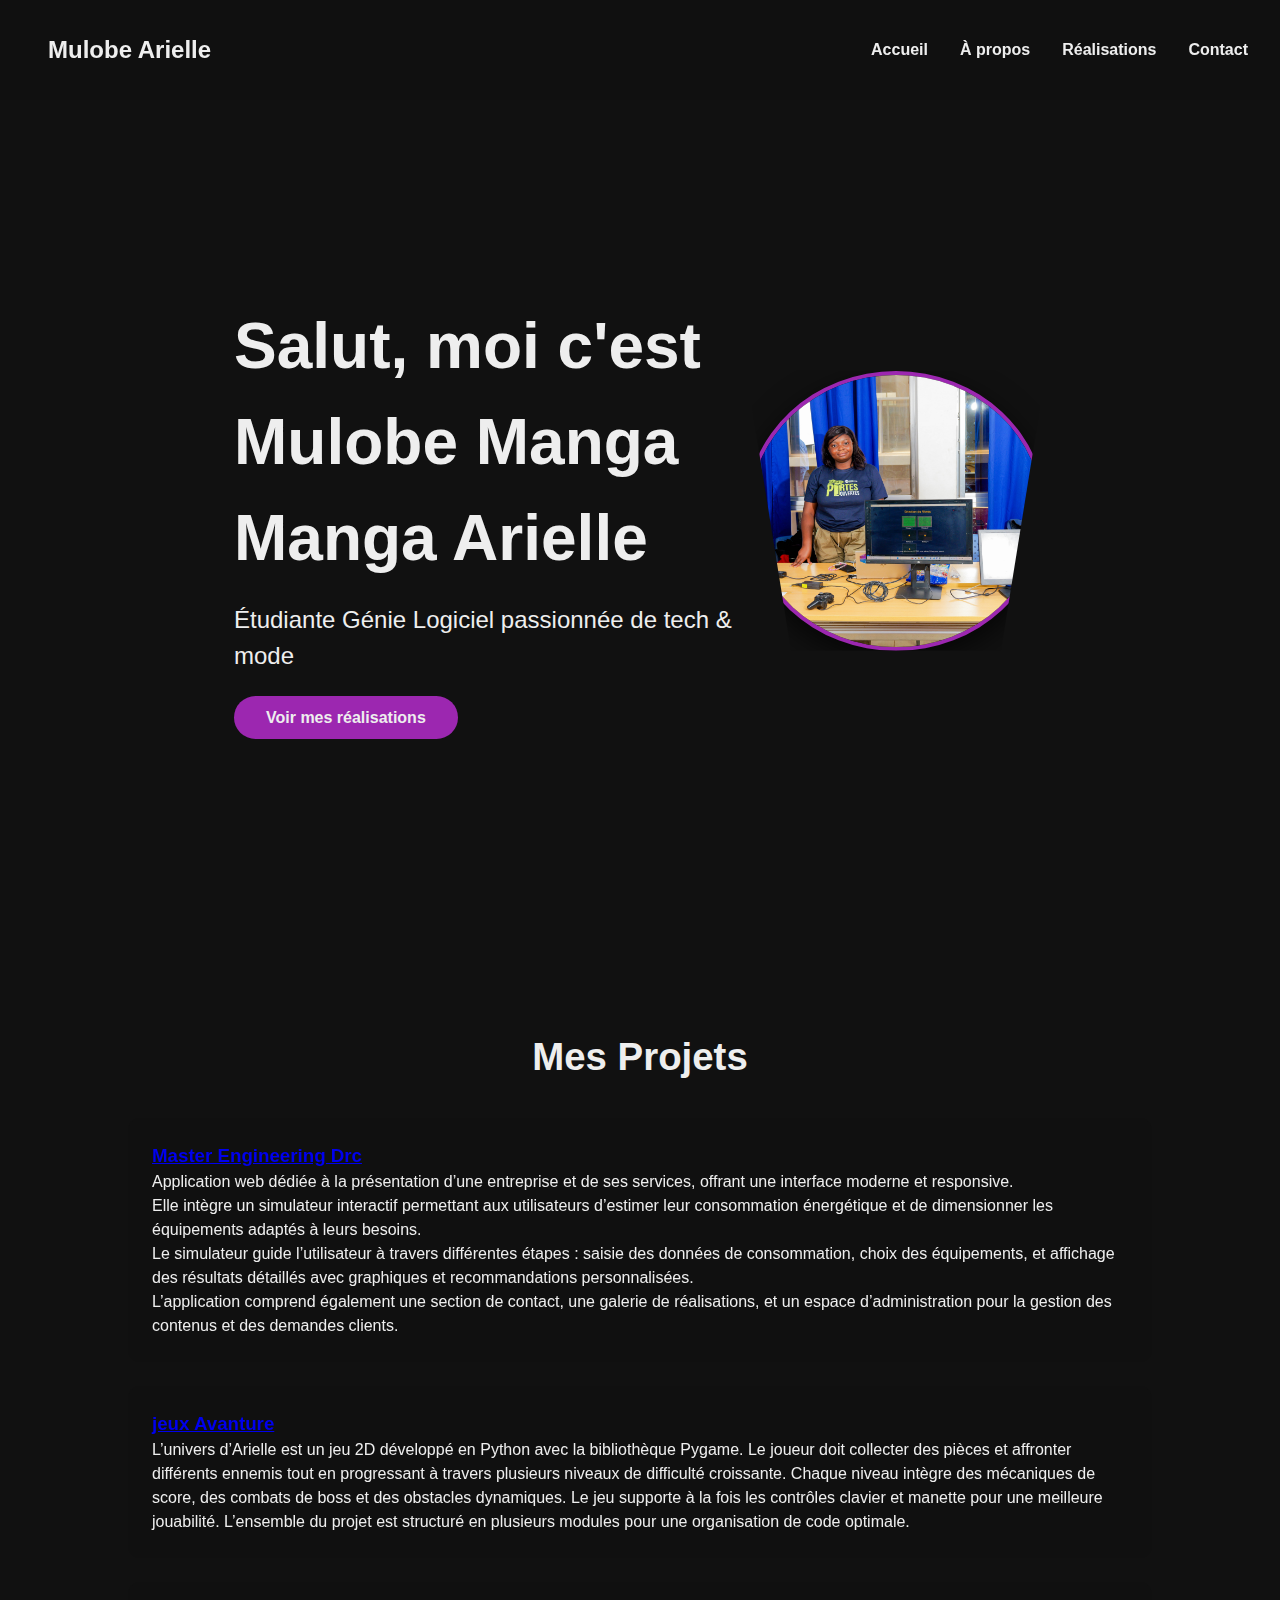
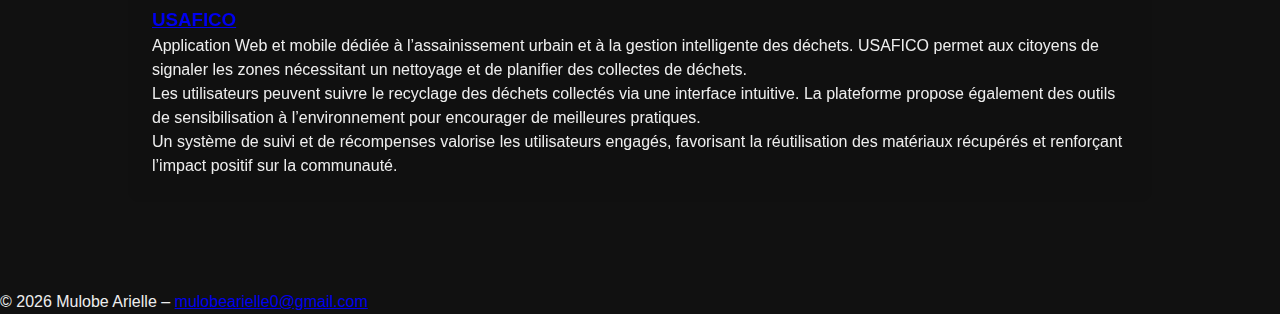
<file: index.html>
<!DOCTYPE html>
<html lang="fr">
<head>
  <meta charset="UTF-8">
  <meta name="viewport" content="width=device-width, initial-scale=1.0">
  <title>Mulobe Arielle – Portfolio</title>
  <link rel="stylesheet" href="style/style.css">
</head>
<body>
  <header>
    <nav>
      <div class="logo">Mulobe Arielle</div>
      <div class="menu-toggle" id="mobile-menu">
        <span class="bar"></span>
        <span class="bar"></span>
        <span class="bar"></span>
      </div>
      <ul class="navbar">
        <li><a href="#">Accueil</a></li>
        <li><a href="about_me.html">À propos</a></li>
        <li><a href="nos_realisations.html">Réalisations</a></li>
        <li><a href="contact.html">Contact</a></li>
      </ul>
    </nav>
  </header>


  <section class="hero">
    <div class="hero-content">
      <h1>Salut, moi c'est Mulobe Manga Manga Arielle</h1>
      <p>Étudiante Génie Logiciel passionnée de tech & mode</p>
      <a href="nos_realisations.html" class="btn">Voir mes réalisations</a>
    </div>
    <div class="hero-img">
      <img src="images/P1078087.jpg" alt="Portrait de Mulobe Manga Manga" class="profile-photo">
    </div>
  </section>


  <section class="projects">
    <h2>Mes Projets</h2>
    <div class="project-card">
      <h3><a href="https://master-engineering-drc.github.io/web/" target="_blank">Master Engineering Drc</a></h3>
      <p>
        Application web dédiée à la présentation d’une entreprise et de ses services, offrant une interface moderne et responsive. 
        <br>
        Elle intègre un simulateur interactif permettant aux utilisateurs d’estimer leur consommation énergétique et de dimensionner les équipements adaptés à leurs besoins.
      </p>
      <p>
        Le simulateur guide l’utilisateur à travers différentes étapes : saisie des données de consommation, choix des équipements, et affichage des résultats détaillés avec graphiques et recommandations personnalisées.
      </p>
      <p>
        L’application comprend également une section de contact, une galerie de réalisations, et un espace d’administration pour la gestion des contenus et des demandes clients.
      </p>
    </div>
    <div class="project-card">
      <h3><a href="#" target="_blank">jeux Avanture </a></h3>
      <p>L’univers d’Arielle est un jeu 2D développé en Python avec la bibliothèque Pygame. Le joueur doit collecter des pièces et affronter différents ennemis tout en progressant à travers plusieurs niveaux de difficulté croissante. Chaque niveau intègre des mécaniques de score, des combats de boss et des obstacles dynamiques. Le jeu supporte à la fois les contrôles clavier et manette pour une meilleure jouabilité. L’ensemble du projet est structuré en plusieurs modules pour une organisation de code optimale.</p>
    </div>
    <div class="project-card">
      <h3><a href="#" target="_blank">USAFICO</a></h3>
      <p>
        Application Web et mobile dédiée à l’assainissement urbain et à la gestion intelligente des déchets. USAFICO permet aux citoyens de signaler les zones nécessitant un nettoyage et de planifier des collectes de déchets.
      </p>
      <p>
        Les utilisateurs peuvent suivre le recyclage des déchets collectés via une interface intuitive. La plateforme propose également des outils de sensibilisation à l’environnement pour encourager de meilleures pratiques.
      </p>
      <p>
        Un système de suivi et de récompenses valorise les utilisateurs engagés, favorisant la réutilisation des matériaux récupérés et renforçant l’impact positif sur la communauté.
      </p>
    </div>
  </section>

  <footer>
    <p>&copy; <span id="year"></span> Mulobe Arielle – <a href="mailto:mulobearielle0@gmail.com">mulobearielle0@gmail.com</a></p>
  </footer>

  <script>
    document.getElementById('year').textContent = new Date().getFullYear();
    
    const mobileMenu = document.getElementById('mobile-menu');
    const navbar = document.querySelector('.navbar');

    mobileMenu.addEventListener('click', () => {
      navbar.classList.toggle('active');
    });
  </script>

</body>
</html>
</file>
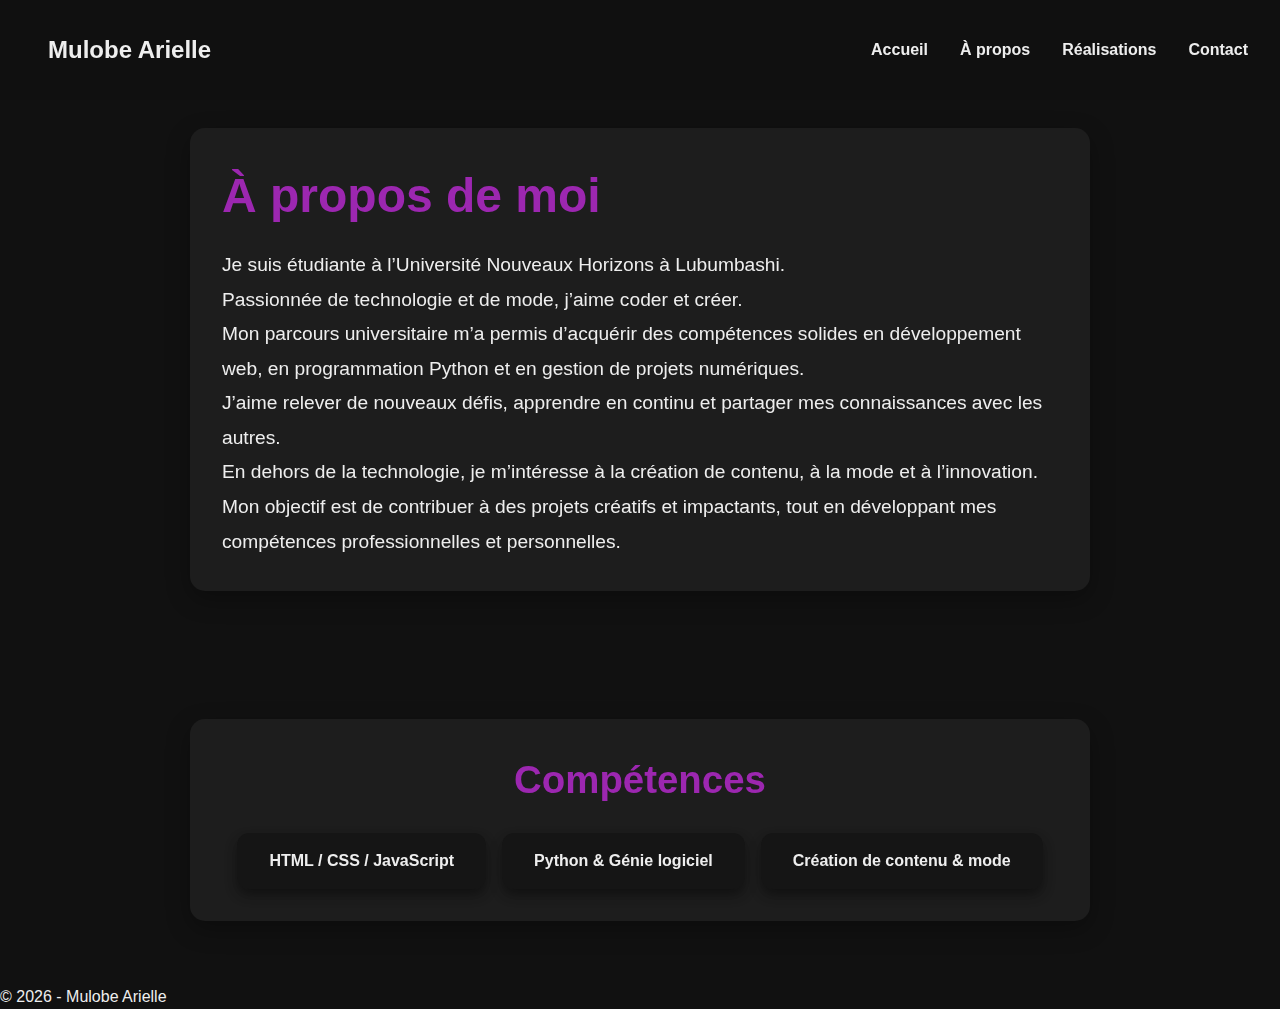
<file: about_me.html>
<!DOCTYPE html>
<html lang="fr">
<head>
  <meta charset="UTF-8">
  <meta name="viewport" content="width=device-width, initial-scale=1.0">
  <title>À propos - Mulobe Arielle</title>
  <link rel="stylesheet" href="style/style.css">
</head>
<body>

  <header>
    <nav>
      <div class="logo">Mulobe Arielle</div>
      <div class="menu-toggle" id="mobile-menu">
        <span class="bar"></span>
        <span class="bar"></span>
        <span class="bar"></span>
      </div>
      <ul class="navbar">
        <li><a href="index.html">Accueil</a></li>
        <li><a href="#">À propos</a></li>
        <li><a href="nos_realisations.html">Réalisations</a></li>
        <li><a href="contact.html">Contact</a></li>
      </ul>
    </nav>
  </header>


  <section class="about-section">
    <h1>À propos de moi</h1>
    <p>Je suis étudiante à l’Université Nouveaux Horizons à Lubumbashi.<br>
      Passionnée de technologie et de mode, j’aime coder et créer.<br>
      Mon parcours universitaire m’a permis d’acquérir des compétences solides en développement web, en programmation Python et en gestion de projets numériques.<br>
      J’aime relever de nouveaux défis, apprendre en continu et partager mes connaissances avec les autres.<br>
      En dehors de la technologie, je m’intéresse à la création de contenu, à la mode et à l’innovation.<br>
      Mon objectif est de contribuer à des projets créatifs et impactants, tout en développant mes compétences professionnelles et personnelles.
    </p>
  </section>

  <section class="skills-section">
    <h2>Compétences</h2>
    <div class="skills-grid">
      <div class="skill-card">HTML / CSS / JavaScript</div>
      <div class="skill-card">Python & Génie logiciel</div>
      <div class="skill-card">Création de contenu & mode</div>
    </div>
  </section>

  <footer>
    <p>&copy; <span id="year"></span> - Mulobe Arielle</p>
  </footer>

  <script>
    document.getElementById('year').textContent = new Date().getFullYear();
    
    const mobileMenu = document.getElementById('mobile-menu');
    const navbar = document.querySelector('.navbar');

    mobileMenu.addEventListener('click', () => {
      navbar.classList.toggle('active');
    });
  </script>

</body>
</html>
</file>
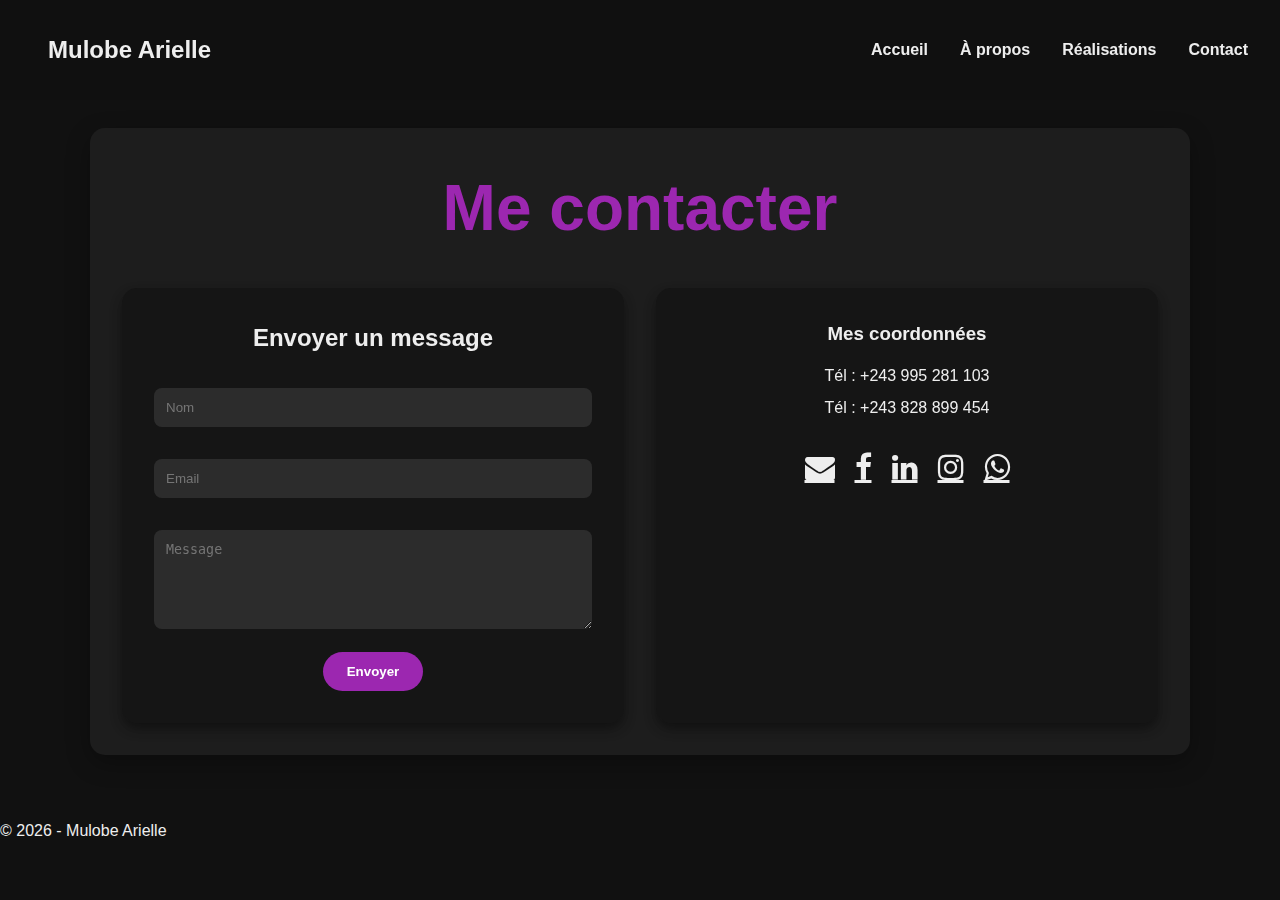
<file: contact.html>
<!DOCTYPE html>
<html lang="fr">
<head>
  <meta charset="UTF-8">
  <meta name="viewport" content="width=device-width, initial-scale=1.0">
  <title>Contact - Mulobe Arielle</title>
  <link rel="stylesheet" href="style/style.css">
  <link rel="stylesheet" href="https://cdnjs.cloudflare.com/ajax/libs/font-awesome/4.7.0/css/font-awesome.min.css">
</head>
<body>

  <header>
    <nav>
      <div class="logo">Mulobe Arielle</div>
      <div class="menu-toggle" id="mobile-menu">
        <span class="bar"></span>
        <span class="bar"></span>
        <span class="bar"></span>
      </div>
      <ul class="navbar">
        <li><a href="index.html">Accueil</a></li>
        <li><a href="about_me.html">À propos</a></li>
        <li><a href="nos_realisations.html">Réalisations</a></li>
        <li><a href="#">Contact</a></li>
      </ul>
    </nav>
  </header>


  <section class="contact-section">
    <h1>Me contacter</h1>

    <div class="contact-container">
      <form>
        <h2>Envoyer un message</h2>
        <input type="text" placeholder="Nom" required>
        <input type="email" placeholder="Email" required>
        <textarea placeholder="Message" rows="5" required></textarea>
        <button type="submit">Envoyer</button>
      </form>

      <div class="contact-info">
        <h3>Mes coordonnées</h3>
        <p>Tél : +243 995 281 103</p>
        <p>Tél : +243 828 899 454</p>

        <div class="social-links">
          <a href="mailto:mulobearielle0@gmail.com" class="fa fa-envelope" title="Email"></a>
          <a href="https://facebook.com/" class="fa fa-facebook" target="_blank"></a>
          <a href="https://www.linkedin.com/in/arielle-mulobe" class="fa fa-linkedin" target="_blank"></a>
          <a href="https://instagram.com/" class="fa fa-instagram" target="_blank"></a>
          <a href="https://wa.me/243995281103" class="fa fa-whatsapp" target="_blank"></a>
        </div>
      </div>
    </div>
  </section>

  <footer>
    <p>&copy; <span id="year"></span> - Mulobe Arielle</p>
  </footer>

  <script>
    document.getElementById('year').textContent = new Date().getFullYear();
    
    const mobileMenu = document.getElementById('mobile-menu');
    const navbar = document.querySelector('.navbar');

    mobileMenu.addEventListener('click', () => {
      navbar.classList.toggle('active');
    });
  </script>

</body>
</html>
</file>
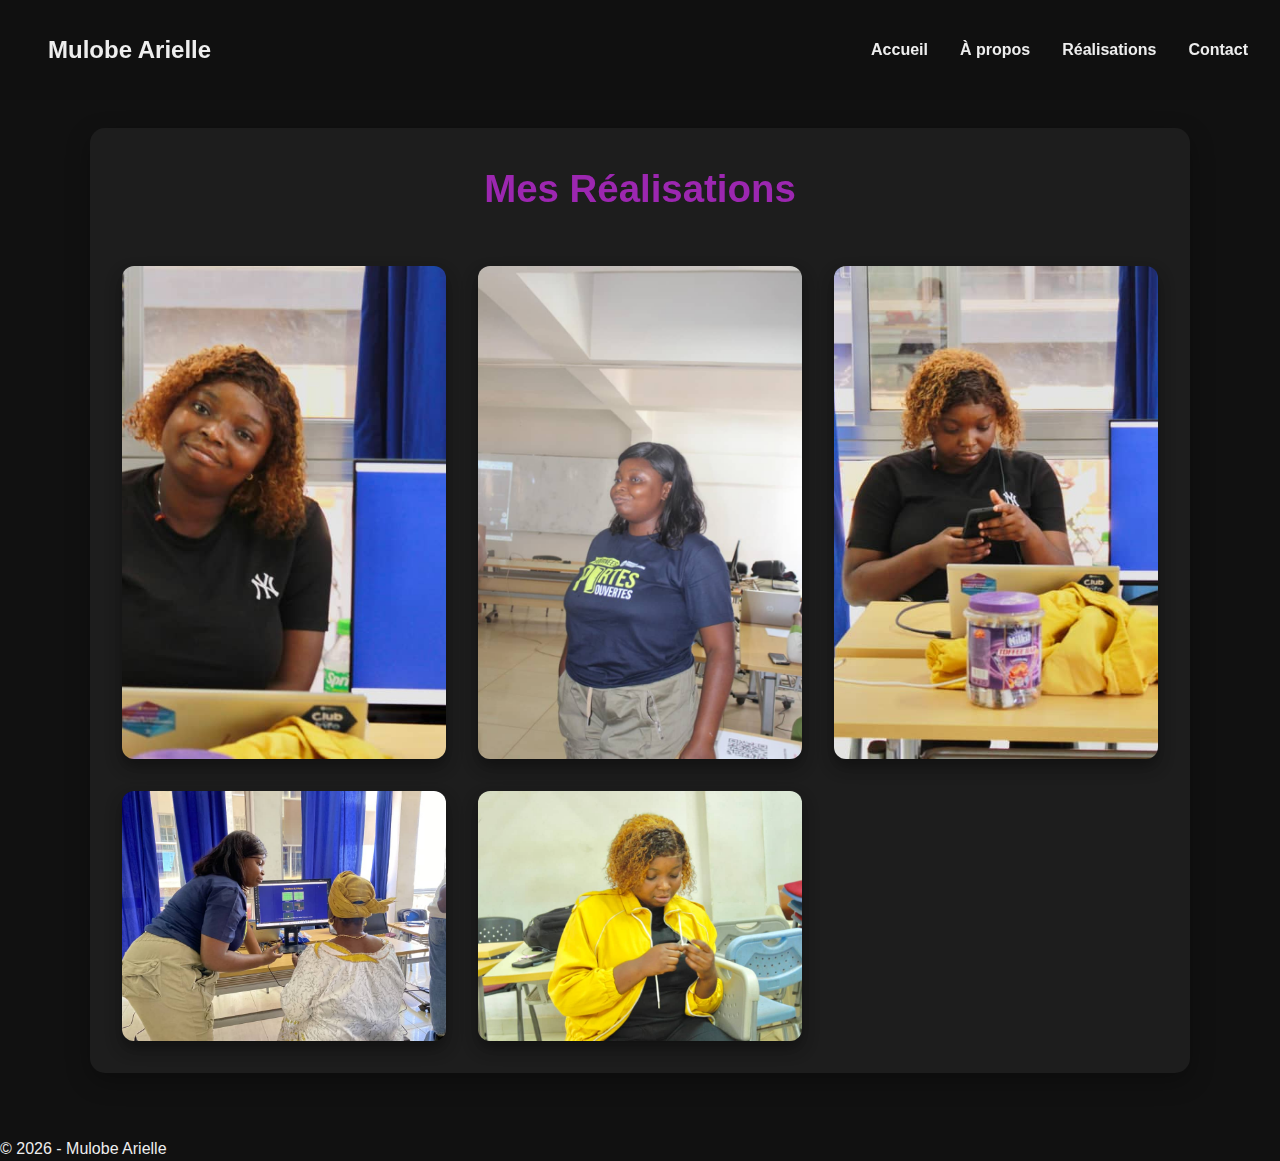
<file: nos_realisations.html>
<!DOCTYPE html>
<html lang="fr">
<head>
  <meta charset="UTF-8">
  <meta name="viewport" content="width=device-width, initial-scale=1.0">
  <title>Réalisations - Mulobe Arielle</title>
  <link rel="stylesheet" href="style/style.css">
</head>
<body>

  <header>
    <nav>
        <div class="logo">Mulobe Arielle</div>
        <div class="menu-toggle" id="mobile-menu">
        <span class="bar"></span>
        <span class="bar"></span>
        <span class="bar"></span>
        </div>
        <ul class="navbar">
        <li><a href="index.html">Accueil</a></li>
        <li><a href="about_me.html">À propos</a></li>
        <li><a href="#">Réalisations</a></li>
        <li><a href="contact.html">Contact</a></li>
        </ul>
    </nav>
    </header>


  <section class="realisations-section">
    <h1>Mes Réalisations</h1>

    <div class="gallery-grid">
      <div class="gallery-item">
        <img src="images/WhatsApp Image 2025-06-10 à 13.19.36_e26117bb.jpg" alt="Projet 1">
        <div class="overlay">Projet 1</div>
      </div>
      <div class="gallery-item">
        <img src="images/WhatsApp Image 2025-06-10 à 13.19.39_13bf6d9e.jpg" alt="Projet 2">
        <div class="overlay">Projet 2</div>
      </div>
      
      <div class="gallery-item">
        <img src="images/WhatsApp Image 2025-06-10 à 13.19.47_fb29d6f6.jpg" alt="Projet 4">
        <div class="overlay">Projet 4</div>
      </div>
      <div class="gallery-item">
        <img src="images/WhatsApp Image 2025-06-10 à 13.19.51_76f963d9.jpg" alt="Projet 5">
        <div class="overlay">Projet 5</div>
      </div>
      <div class="gallery-item">
        <img src="images/WhatsApp Image 2025-06-10 à 13.19.57_936f934f.jpg" alt="Projet 6">
        <div class="overlay">Projet 6</div>
      </div>
    </div>
  </section>

  <footer>
    <p>&copy; <span id="year"></span> - Mulobe Arielle</p>
  </footer>

  <script>
    document.getElementById('year').textContent = new Date().getFullYear();
    
    const mobileMenu = document.getElementById('mobile-menu');
    const navbar = document.querySelector('.navbar');

    mobileMenu.addEventListener('click', () => {
      navbar.classList.toggle('active');
    });
  </script>

</body>
</html>
</file>
<file: style/style.css>
:root {
  --bg-dark: #111;
  --surface: rgba(17,17,17,0.6);
  --text: #eee;
  --accent: #9c27b0;
}

* {
  margin: 0; padding: 0;
  box-sizing: border-box;
}

body {
  background: var(--bg-dark);
  color: var(--text);
  font-family: 'Inter', sans-serif;
  line-height: 1.5;
  scroll-behavior: smooth;
}

/* Header glasé fixe */
header {
  position: fixed; top: 0; left: 0;
  width: 100%; padding: 1rem 0;
  background: var(--surface);
  backdrop-filter: blur(10px);
  z-index: 100;
}

.navbar {
  list-style: none;
  display: flex;
  justify-content: center;
  gap: 2rem;
}
.navbar a {
  color: var(--text);
  text-decoration: none;
  font-weight: 600;
  position: relative;
}
.navbar a::after {
  content: '';
  position: absolute; bottom: -4px;
  left: 0; width: 0; height: 2px;
  background: var(--accent);
  transition: width 0.3s;
}
.navbar a:hover::after {
  width: 100%;
}

/* Hero */
.hero {
  min-height: 100vh;
  display: flex; align-items: center;
  justify-content: center;
  padding: 0 10%;
  margin-top: 4rem;
}
.hero-content {
  max-width: 50%;
}
.hero h1 {
  font-size: clamp(2rem, 5vw, 4rem);
  margin-bottom: 1rem;
}

.hero p {
  font-size: clamp(1rem, 2vw, 1.5rem);
  margin-bottom: 2rem;
}

.btn {
  background: var(--accent);
  padding: .8rem 2rem;
  border-radius: 50px;
  transition: background 0.3s, transform 0.3s;
  color: var(--text);
  text-decoration: none;
  font-weight: 600;
}
.profile-photo {
  width: 280px;
  height: 280px;
  object-fit: cover;
  border-radius: 50%;
  border: 4px solid var(--accent);
  box-shadow: 0 8px 24px rgba(0, 0, 0, 0.6);
  transition: transform 0.3s ease;
}

.profile-photo:hover {
  transform: scale(1.05);
}


/* Hero Image */
.hero-img img {
  width: 300px;
  clip-path: polygon(0 0, 100% 0, 85% 100%, 15% 100%);
  box-shadow: 0 10px 30px rgba(0,0,0,0.7);
}

/* Projets */
.projects {
  padding: 4rem 10%;
}
.projects h2 {
  font-size: clamp(1.8rem, 3vw, 3rem);
  text-align: center;
  margin-bottom: 2rem;
}
.project-card {
  background: var(--surface);
  padding: 1.5rem;
  margin-bottom: 1.5rem;
  border-radius: 12px;
  backdrop-filter: blur(6px);
  transition: transform 0.3s, box-shadow 0.3s;
}
.project-card:hover {
  transform: translateY(-8px);
  box-shadow: 0 15px 30px rgba(0,0,0,0.5);
}

.about-section, .skills-section {
  max-width: 900px;
  margin: 8rem auto 4rem auto;
  padding: 2rem;
  background: rgba(255,255,255,0.05);
  border-radius: 15px;
  backdrop-filter: blur(10px);
  box-shadow: 0 8px 24px rgba(0,0,0,0.3);
}

.about-section h1 {
  font-size: 3rem;
  color: var(--accent);
  margin-bottom: 1rem;
}

.about-section p {
  font-size: 1.2rem;
  line-height: 1.8;
}

.skills-section h2 {
  font-size: clamp(1.8rem, 3vw, 3rem);
  color: var(--accent);
  margin-bottom: 1.5rem;
  text-align: center;
}

.skills-grid {
  display: flex;
  flex-wrap: wrap;
  justify-content: center;
  gap: 1rem;
}

.skill-card {
  background: var(--surface);
  padding: 1rem 2rem;
  border-radius: 12px;
  font-weight: 600;
  color: var(--text);
  box-shadow: 0 6px 12px rgba(0,0,0,0.4);
  transition: transform 0.3s;
}
.skill-card:hover {
  transform: translateY(-5px);
}


.contact-section {
  max-width: 1100px;
  margin: 8rem auto 4rem auto;
  padding: 2rem;
  background: rgba(255,255,255,0.05);
  border-radius: 15px;
  backdrop-filter: blur(10px);
  box-shadow: 0 8px 24px rgba(0,0,0,0.3);
  text-align: center;
}

.contact-section h1 {
  font-size: clamp(2rem, 5vw, 4rem);
  margin-bottom: 2rem;
  color: var(--accent);
}

.contact-container {
  display: flex;
  flex-wrap: wrap;
  justify-content: space-between;
  gap: 2rem;
}

form {
  flex: 1;
  background: var(--surface);
  padding: 2rem;
  border-radius: 15px;
  box-shadow: 0 6px 12px rgba(0,0,0,0.4);
}

form h2 {
  margin-bottom: 1rem;
  color: var(--text);
}

form input, form textarea {
  width: 100%;
  padding: 0.75rem;
  margin: 1rem 0;
  border: none;
  border-radius: 8px;
  background: rgba(255,255,255,0.1);
  color: var(--text);
}

form button {
  background: var(--accent);
  padding: 0.75rem 1.5rem;
  border: none;
  border-radius: 50px;
  color: #fff;
  font-weight: 600;
  transition: 0.3s;
  cursor: pointer;
}

form button:hover {
  background: transparent;
  border: 2px solid var(--accent);
}

.contact-info {
  flex: 1;
  padding: 2rem;
  background: var(--surface);
  border-radius: 15px;
  box-shadow: 0 6px 12px rgba(0,0,0,0.4);
}

.contact-info h3 {
  margin-bottom: 1rem;
  color: var(--text);
}

.contact-info p {
  margin: 0.5rem 0;
}

.social-links {
  margin-top: 2rem;
  display: flex;
  justify-content: center;
  gap: 20px;
}

.social-links a {
  font-size: 30px;
  color: var(--text);
  transition: transform 0.3s ease;
}

.social-links a:hover {
  transform: scale(1.2);
}

.realisations-section {
  max-width: 1100px;
  margin: 8rem auto 4rem auto;
  padding: 2rem;
  background: rgba(255,255,255,0.05);
  border-radius: 15px;
  backdrop-filter: blur(10px);
  box-shadow: 0 8px 24px rgba(0,0,0,0.3);
  text-align: center;
}

.realisations-section h1 {
  font-size: clamp(1.8rem, 3vw, 3rem);
  margin-bottom: 3rem;
  color: var(--accent);
}

.gallery-grid {
  display: grid;
  grid-template-columns: repeat(auto-fit, minmax(280px, 1fr));
  gap: 2rem;
}

.gallery-item {
  position: relative;
  overflow: hidden;
  border-radius: 12px;
  box-shadow: 0 8px 16px rgba(0,0,0,0.4);
  transition: transform 0.3s ease;
}

.gallery-item img {
  width: 100%;
  height: 100%;
  object-fit: cover;
  transition: transform 0.3s ease;
}

.gallery-item:hover img {
  transform: scale(1.1);
}

.overlay {
  position: absolute;
  bottom: 0;
  width: 100%;
  padding: 1rem;
  background: rgba(0,0,0,0.6);
  color: #fff;
  font-weight: 600;
  transform: translateY(100%);
  transition: transform 0.3s ease;
}

.gallery-item:hover .overlay {
  transform: translateY(0);
}

/* Logo */
.logo {
  color: var(--text);
  font-weight: 700;
  font-size: 1.5rem;
  margin-left: 1rem;
}

/* Container principal */
nav {
  display: flex;
  justify-content: space-between;
  align-items: center;
  padding: 1rem 2rem;
}

/* Menu classique desktop */


.navbar li a {
  color: var(--text);
  text-decoration: none;
  font-weight: 600;
  position: relative;
}

.navbar li a::after {
  content: '';
  position: absolute;
  bottom: -4px;
  left: 0;
  width: 0;
  height: 2px;
  background: var(--accent);
  transition: width 0.3s;
}

.navbar li a:hover::after {
  width: 100%;
}

/* Hamburger menu (caché sur desktop) */
.menu-toggle {
  display: none;
  flex-direction: column;
  cursor: pointer;
  margin-right: 1rem;
}

.bar {
  height: 3px;
  width: 25px;
  background-color: var(--text);
  margin: 4px 0;
  transition: 0.3s;
}

/* Responsive comportement mobile */
@media (max-width: 768px) {
  .menu-toggle {
    display: flex;
  }

  .navbar {
    position: absolute;
    top: 70px;
    right: 0;
    background: var(--surface);
    width: 100%;
    height: calc(100vh - 70px);
    flex-direction: column;
    align-items: center;
    justify-content: center;
    transform: translateX(100%);
    transition: transform 0.3s ease-in;
  }

  .navbar.active {
    transform: translateX(0);
  }
}


/* Responsive général */
@media (max-width: 1200px) {
  .hero {
    flex-direction: column;
    text-align: center;
    padding: 3rem 5%;
  }

  .hero-content {
    max-width: 100%;
  }

  .hero-img img {
    width: 250px;
    margin-top: 2rem;
  }

  .projects {
    padding: 3rem 5%;
  }

  .contact-container {
    flex-direction: column;
  }

  .contact-section {
    padding: 3rem 5%;
  }

  .realisations-section {
    padding: 3rem 5%;
  }
}

@media (max-width: 768px) {
  header nav ul {
    flex-direction: column;
    gap: 1rem;
  }

  .hero h1 {
    font-size: 2.5rem;
  }

  .hero p {
    font-size: 1rem;
  }

  .projects h2 {
    font-size: 2rem;
  }

  .about-section, .skills-section {
    margin: 6rem auto 3rem auto;
    padding: 1.5rem;
  }

  .contact-info, form {
    padding: 1.5rem;
  }

  .realisations-section h1 {
    font-size: 2.5rem;
  }

  .gallery-grid {
    grid-template-columns: 1fr;
  }
}
</file>
